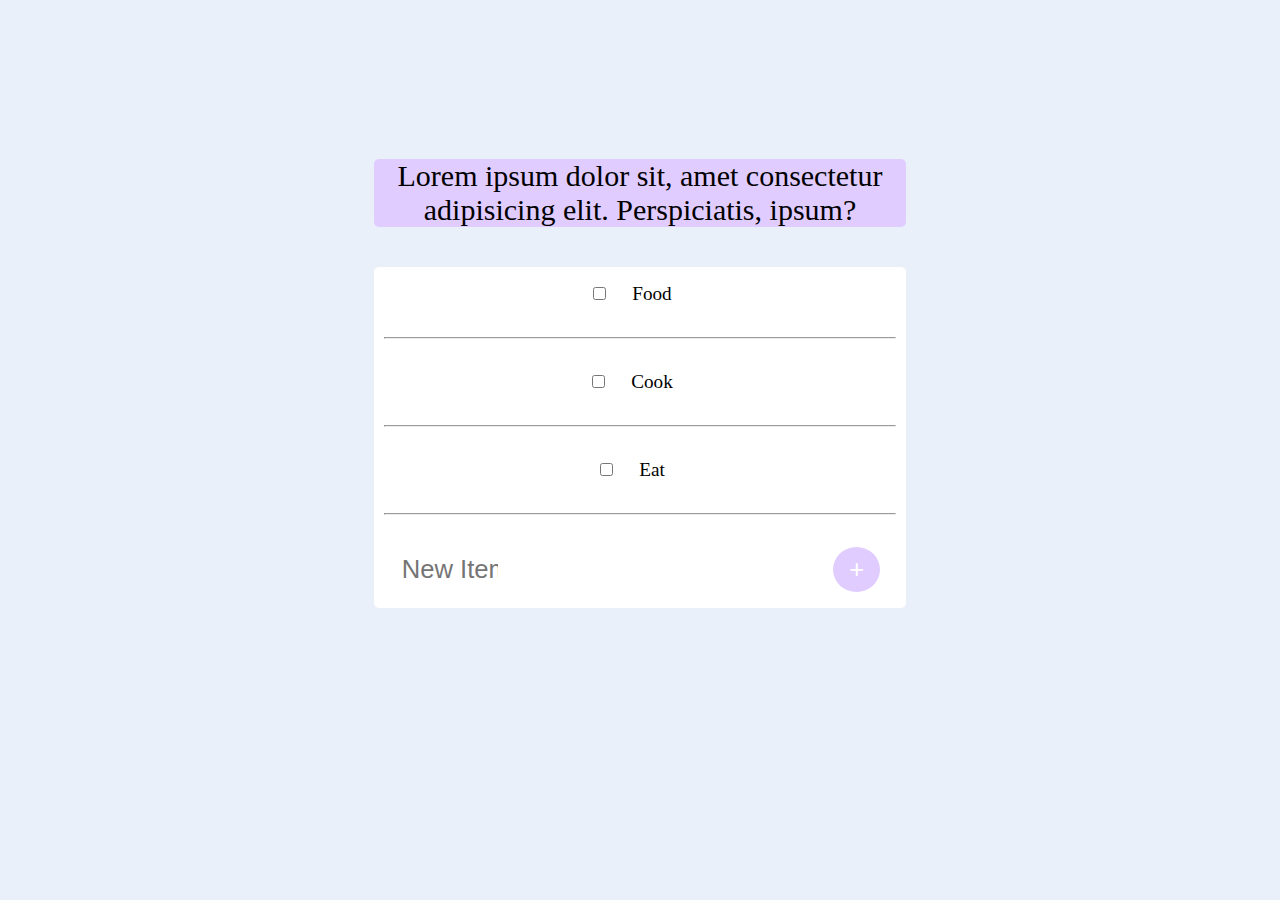
<file: index.html>
<!DOCTYPE html>
<html lang="en">
<head>
    <meta charset="UTF-8">
    <meta http-equiv="X-UA-Compatible" content="IE=edge">
    <meta name="viewport" content="width=device-width, initial-scale=1.0">
    <title>To Do App</title>
    <link rel="stylesheet" href="./css/todo.css">
</head>
<body>
  <center>
    <div class="date">
        <p>
            Lorem ipsum dolor sit, amet consectetur adipisicing elit. Perspiciatis, ipsum?
        </p>
    </div>
    <div class="form">
        <form action="">
            <div>
                <input type="checkbox">
                <label for="vehicle1">Food</label>
            </div>
            <hr>
            <div>
                <input type="checkbox">
                <label for="vehicle1">Cook</label>
            </div>
            <hr>
            <div>
                <input type="checkbox">
                <label for="vehicle1">Eat</label>
            </div>
            <hr>
            <div class="newItem">
                <input type="text" placeholder="New Item">
                <button>+</button>
            </div>

        </form>
    </div>
    </center>
</body>
</html>
</file>
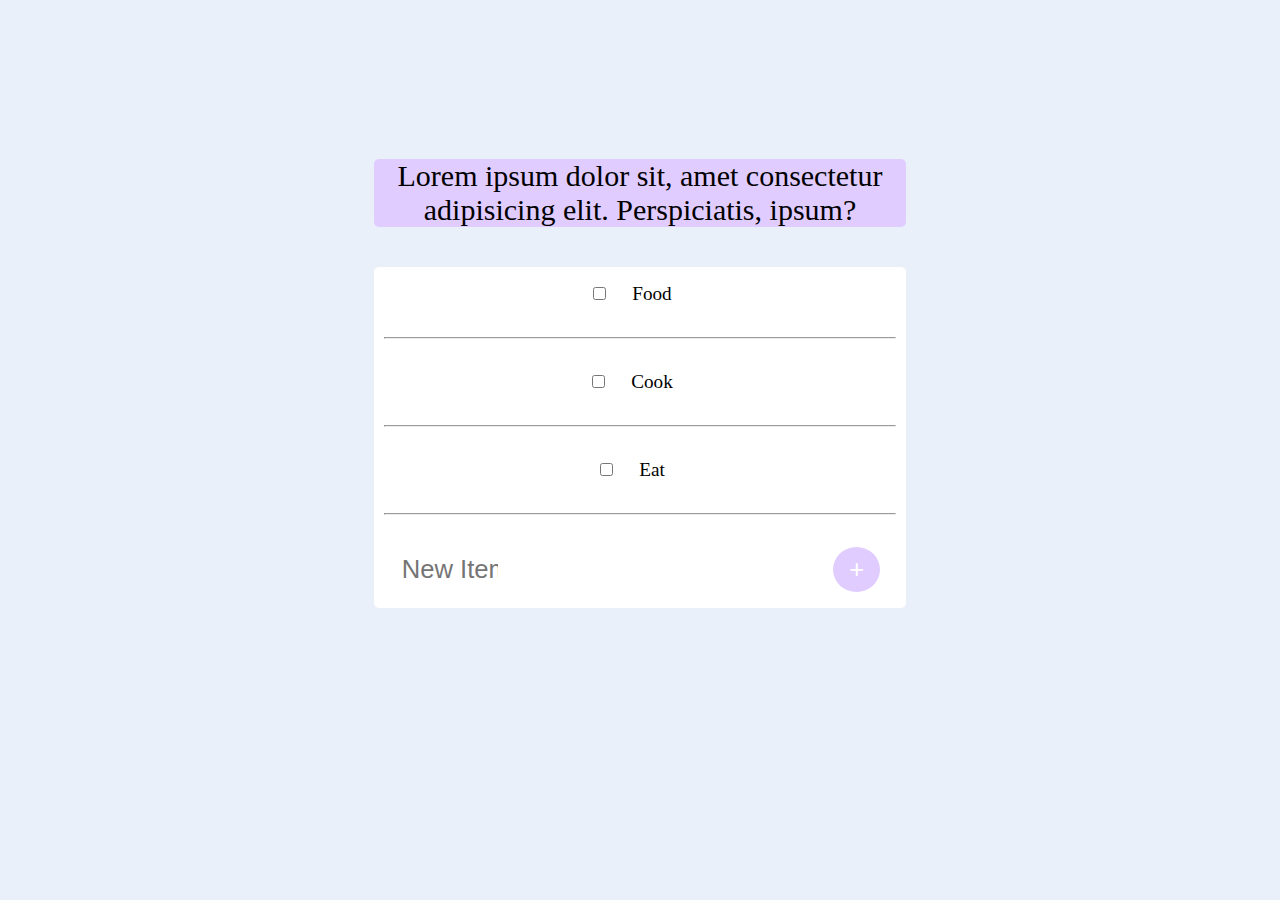
<file: todo.html>
<!DOCTYPE html>
<html lang="en">
<head>
    <meta charset="UTF-8">
    <meta http-equiv="X-UA-Compatible" content="IE=edge">
    <meta name="viewport" content="width=device-width, initial-scale=1.0">
    <title>Document</title>
    <link rel="stylesheet" href="./css/todo.css">
</head>
<body>
  <center>
    <div class="date">
        <p>
            Lorem ipsum dolor sit, amet consectetur adipisicing elit. Perspiciatis, ipsum?
        </p>
    </div>
    <div class="form">
        <form action="">
            <div>
                <input type="checkbox">
                <label for="vehicle1">Food</label>
            </div>
            <hr>
            <div>
                <input type="checkbox">
                <label for="vehicle1">Cook</label>
            </div>
            <hr>
            <div>
                <input type="checkbox">
                <label for="vehicle1">Eat</label>
            </div>
            <hr>
            <div class="newItem">
                <input type="text" placeholder="New Item">
                <button>+</button>
            </div>

        </form>
    </div>
    </center>
</body>
</html>
</file>
<file: css/todo.css>
body{
    display: flex;
    flex-direction: column;
    justify-content: space-around;
    align-items:center;
    height: 70vh;
    background-color: #eaf0fa;
    padding: 3em;
}

.date{
    width: 50%;
    background-color:  #e0ccff;
    text-align: center;
    border-radius: 5px;
    font-size: 30px;
    padding: 0 10px;
    margin:40px;
}

.form{
    background-color: white;
    width: 50%;
    border-radius: 5px;
    padding: 0 10px;
}

.form div{
    padding: 1em;
    margin: 1em 0;
}

.form label{
    margin: 1em;
    font-size: 1.2em;
}

.newItem{
    display: flex;
    justify-content: space-between;
    align-items: center;
    padding: 2em;
}

.newItem input{
    border: none;
    font-size: 1.6em;
    width: 20%;
}

button{
    border-radius: 50%;
    color: white;
    border: none;
    background-color: #e0ccff;
    font-size: 1.6em;
    padding: 8px 16px;
}
</file>
